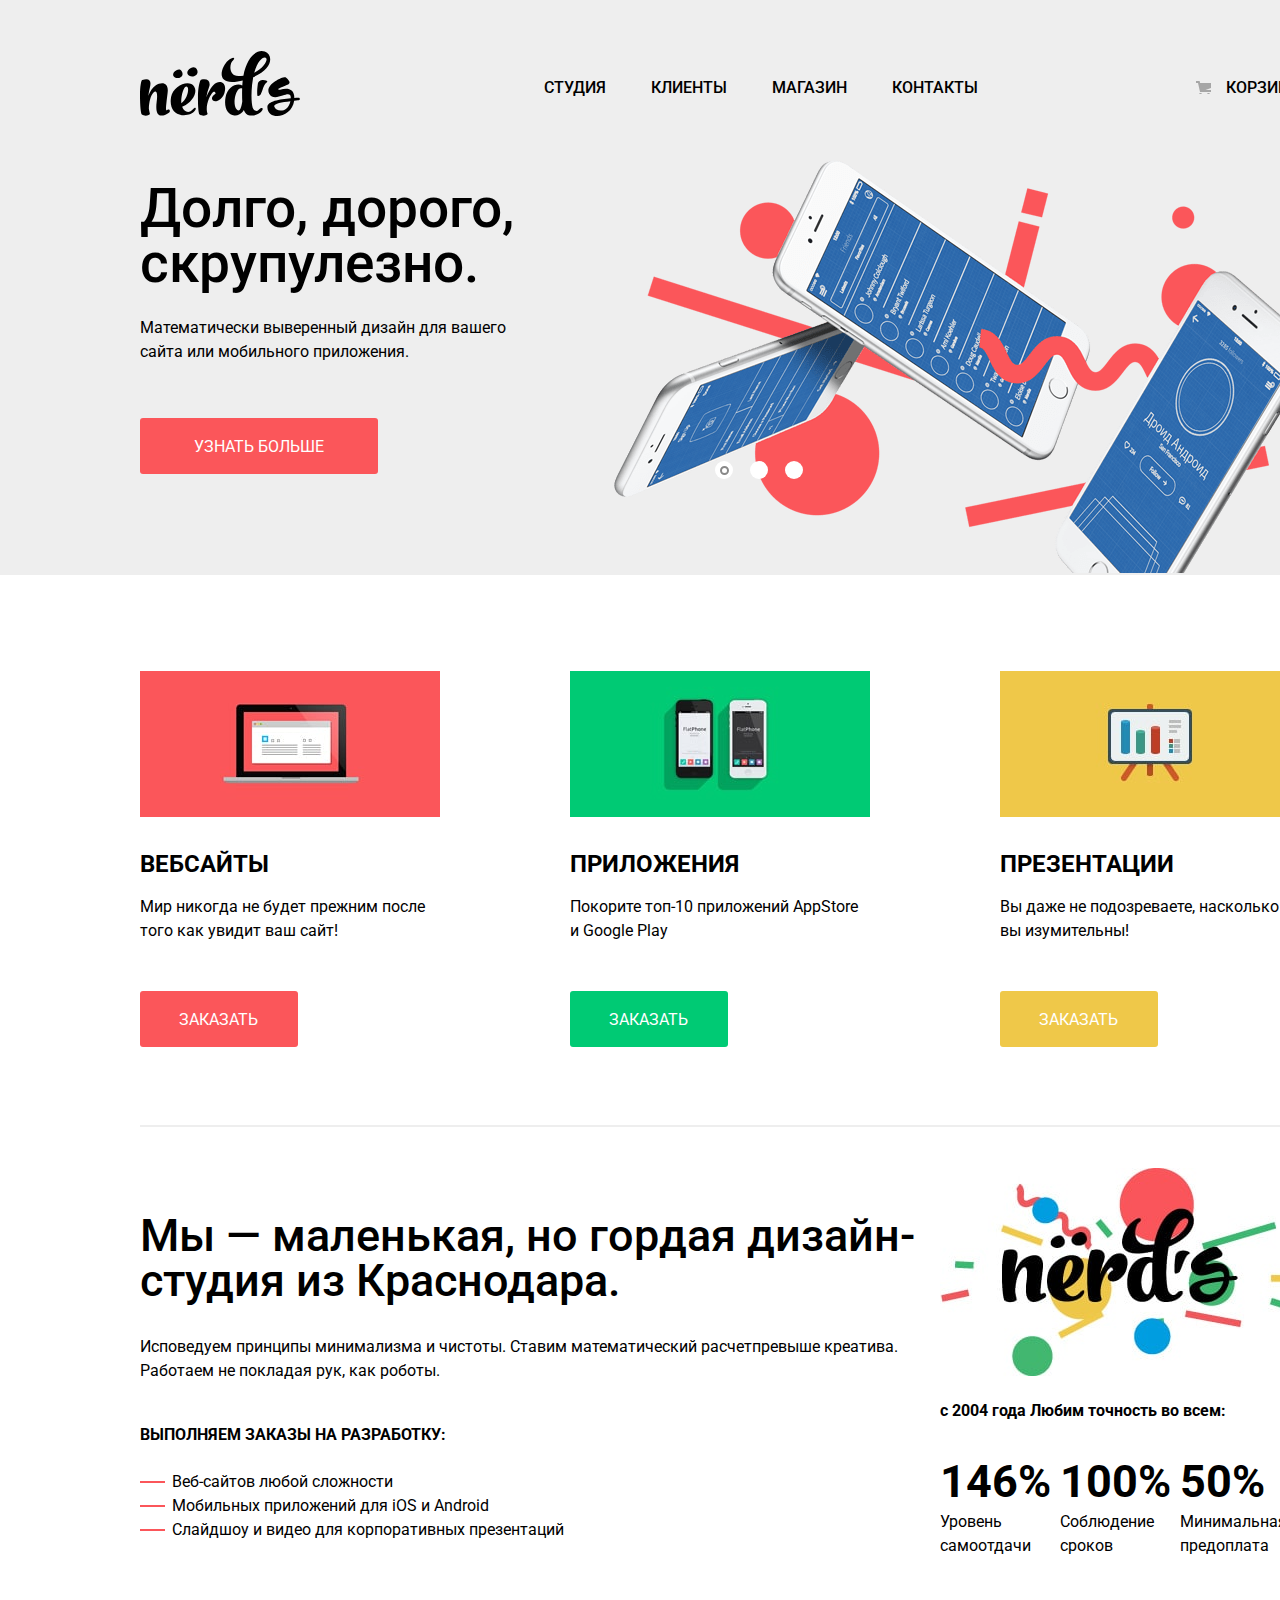
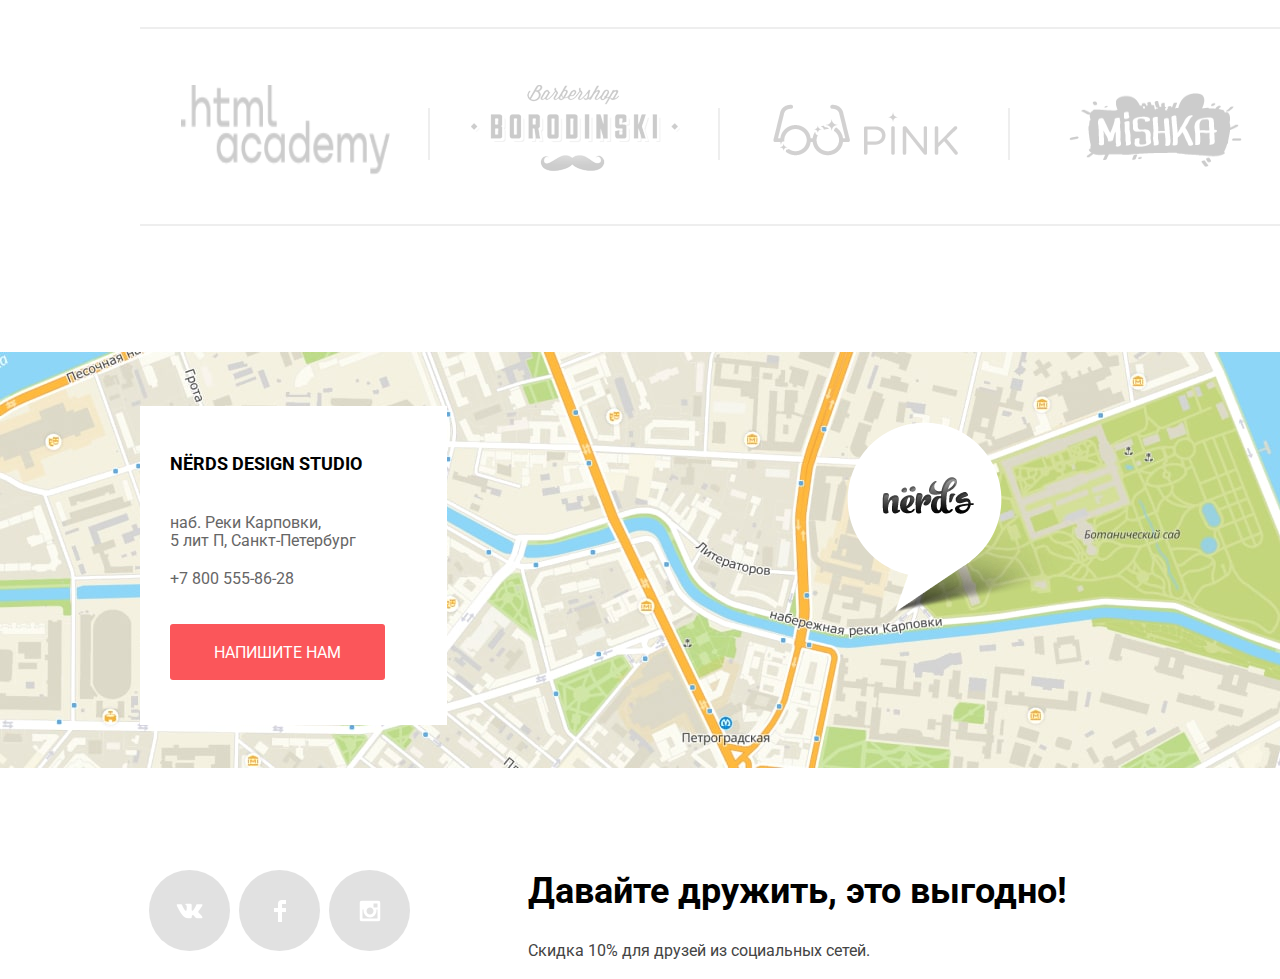
<file: index.html>
<!DOCTYPE html>
<html class="page" lang="ru">
    <head>
        <link rel="stylesheet" href="https://fonts.googleapis.com/css?family=Roboto:400,500,700" />
        <meta charset="utf-8" />
        <title>HTML Academy: Нёрдс</title>
        <link rel="icon" href="favicon.ico" />
        <link rel="icon" href="img/favicon/icon.svg" type="image/svg+xml" />
        <link rel="apple-touch-icon" href="img/favicon/180.png" />
        <link rel="manifest" href="manifest.webmanifest" />
        <link rel="stylesheet" href="css/normalize.css" />
        <link rel="stylesheet" href="css/style.css" />
    </head>
    <body class="page-body">
        <header class="main-header">
            <nav class="main-navigation">
                <div class="main-header-navigation center">
                    <div class="header-logo">
                        <a class="main-header-logo">
                            <img src="img/logo.svg" alt="NЁRDS" width="160" height="66" />
                        </a>
                    </div>
                    <div class="header-menu">
                        <div class="main-menu">
                            <ul class="site-navigation">
                                <li><a href="blank.html">Студия</a></li>
                                <li><a href="blank.html">Клиенты</a></li>
                                <li><a href="catalog.html">Магазин</a></li>
                                <li><a href="blank.html">Контакты</a></li>
                            </ul>
                        </div>
                        <div class="user-navigation">
                            <a href="blank.html" class="basket-link">Корзина</a>
                        </div>
                    </div>
                </div>
            </nav>
        </header>

        <main class="container">
            <h1 class="visually-hidden">HTML Academy: Нёрдс</h1>
            <section class="slider">
                <div class="slider-container center">
                    <div class="slider-description">
                        <h2 class="visually-hidden">Слайдер</h2>
                        <h3>Долго, дорого, скрупулезно.</h3>
                        <p>Математически выверенный дизайн для вашего сайта или мобильного приложения.</p>
                        <a href="blank.html" class="know-more button">Узнать больше</a>
                    </div>
                    <div class="slider-pic">
                        <figure class="slider-content">
                            <a href="#">
                                <img src="img/slide1.png" width="760" height="431" alt="Слайдер" />
                            </a>
                        </figure>

                        <figure class="slider-content visually-hidden">
                            <a href="#">
                                <img src="img/slide2.png" width="760" height="431" alt="Слайдер" />
                            </a>
                        </figure>

                        <figure class="slider-content visually-hidden">
                            <a href="#">
                                <img src="img/slide3.png" width="760" height="431" alt="Слайдер" />
                            </a>
                        </figure>

                        <div class="slider-controls">
                            <button class="slider-button current-slide" type="button" aria-label="Первый слайд"></button>
                            <button class="slider-button" type="button" aria-label="Второй слайд"></button>
                            <button class="slider-button" type="button" aria-label="Третий слайд"></button>
                        </div>
                    </div>
                </div>
            </section>

            <section class="services center">
                <h2 class="visually-hidden">Предоставляемые услуги</h2>
                <ul class="services-list center">
                    <li class="services-item">
                        <p>
                            <a href="blank.html"><img src="img/web-sites.jpg" width="300" height="146" alt="Вебсайты" /></a>
                        </p>
                        <h3><a href="blank.html" class="title">Вебсайты</a></h3>
                        <p>
                            Мир никогда не будет прежним после того как увидит ваш сайт!
                        </p>
                        <a href="blank.html" class="order-button button">Заказать</a>
                    </li>

                    <li class="services-item">
                        <p>
                            <a href="blank.html"><img src="img/apps.jpg" width="300" height="146" alt="Приложения" /></a>
                        </p>
                        <h3><a href="blank.html" class="title">Приложения</a></h3>
                        <p>
                            Покорите топ-10 приложений AppStore и Google Play
                        </p>
                        <a href="blank.html" class="button green-button">Заказать</a>
                    </li>

                    <li class="services-item">
                        <p>
                            <a href="blank.html"><img src="img/presentations.jpg" width="300" height="146" alt="Презентации" /></a>
                        </p>
                        <h3><a href="blank.html" class="title">Презентации</a></h3>
                        <p>
                            Вы даже не подозреваете, насколько вы изумительны!
                        </p>
                        <a href="blank.html" class="button yellow-button">Заказать</a>
                    </li>
                </ul>
            </section>

            <div class="features-container center">
                <section class="features">
                    <h2 class="visually-hidden">Преимущества</h2>
                    <h3>Мы — маленькая, но гордая дизайн-студия из Краснодара.</h3>
                    <p>Исповедуем принципы минимализма и чистоты. Ставим математический расчетпревыше креатива. Работаем не покладая рук, как роботы.</p>
                    <h4>Выполняем заказы на разработку:</h4>

                    <ul class="features-list">
                        <li>
                            Веб-сайтов любой сложности
                        </li>
                        <li>
                            Мобильных приложений для iOS и Android
                        </li>
                        <li>
                            Слайдшоу и видео для корпоративных презентаций
                        </li>
                    </ul>
                </section>

                <section class="about">
                    <h2 class="visually-hidden">О компании</h2>
                    <img class="about-img" src="img/nerds-illustration.jpg" width="360" height="208" alt="О компании" />
                    <p><strong>с 2004 года Любим точность во всем:</strong></p>
                    <ul class="about-list">
                        <li class="about-item">
                            <h3>146%</h3>
                            <p>Уровень самоотдачи</p>
                        </li>
                        <li class="about-item">
                            <h3>100%</h3>
                            <p>Соблюдение сроков</p>
                        </li>
                        <li class="about-item">
                            <h3>50%</h3>
                            <p>Минимальная предоплата</p>
                        </li>
                    </ul>
                </section>
            </div>
            <section class="customers center">
                <h2 class="visually-hidden">Клиенты</h2>
                <ul class="customers-list center">
                    <li>
                        <a href="https://htmlacademy.ru/intensive/htmlcss"><img src="img/logo_htmlacademy.png" width="209" height="90" alt="htmlacademy" /></a>
                    </li>
                    <li>
                        <a href="#"><img src="img/logo_borodinski.png" width="209" height="90" alt="Borodinski" /></a>
                    </li>
                    <li>
                        <a href="#"><img src="img/logo_pink.png" width="185" height="52" alt="pink" /></a>
                    </li>
                    <li>
                        <a href="#"><img src="img/logo_mishka.png" width="173" height="74" alt="mishka" /></a>
                    </li>
                </ul>
            </section>

            <section class="map">
                <h2 class="visually-hidden">Карта</h2>
                <img src="img/map-marker.png" width="231" height="190" alt="логотип" class="map-logo" />
                <div class="contacts">
                    <h3>NЁRDS DESIGN STUDIO</h3>
                    <p>
                        наб. Реки Карповки,<br />
                        5 лит П, Санкт-Петербург
                    </p>
                    <div class="tel"><a href="tel:+78005558628">+7 800 555-86-28</a></div>
                    <button type="button" class="button contacts-button">Напишите нам</button>
                </div>
            </section>
        </main>

        <footer class="main-footer">
            <section class="footer-content">
                <div class="footer-container center">
                    <div class="footer-social">
                        <a href="#" class="social-button">
                            <span class="visually-hidden">Вконтакте</span>
                            <svg xmlns="http://www.w3.org/2000/svg" width="27" height="15" fill="none">
                                <path
                                    d="M16.138 11.51c.956-.309 2.18 2.04 3.483 2.939.978.681 1.727.534 1.727.534l3.473-.05s1.815-.112.957-1.554c-.071-.12-.503-1.069-2.585-3.022-2.177-2.043-1.882-1.712.739-5.244 1.597-2.153 2.236-3.468 2.036-4.028-.192-.539-1.365-.399-1.365-.399L20.69.713c-.381.001-.704.119-.851.515-.003.004-.621 1.666-1.445 3.079-1.741 2.989-2.436 3.148-2.724 2.961-.661-.433-.494-1.737-.494-2.664 0-2.897.432-4.105-.846-4.417-.427-.104-.739-.172-1.828-.182-1.392-.021-2.574 0-3.244.329-.445.223-.786.712-.579.74.26.035.843.16 1.155.586.401.552.389 1.789.389 1.789s.229 3.411-.54 3.834c-.528.29-1.25-.302-2.803-3.016-.793-1.388-1.392-2.922-1.392-2.922s-.116-.285-.326-.441c-.25-.185-.6-.244-.6-.244L.848.684S.29.7.085.946c-.182.218-.015.668-.015.668s2.909 6.881 6.203 10.347c3.02 3.182 6.452 2.971 6.452 2.971h1.555s.469-.054.709-.312c.224-.24.214-.691.214-.691s-.031-2.109.935-2.419z"
                                    fill="#fff"
                                />
                            </svg>
                        </a>
                        <a href="#" class="social-button">
                            <span class="visually-hidden">facebook</span>
                            <svg xmlns="http://www.w3.org/2000/svg" width="12" height="22" fill="none"><path d="M12 4V0H8a4 4 0 0 0-4 4v4H0v4h4v10h4V12h4V8H8V4h4z" fill="#fff" /></svg>
                        </a>
                        <a href="#" class="social-button">
                            <span class="visually-hidden">instagram</span>
                            <svg xmlns="http://www.w3.org/2000/svg" width="21" height="21" fill="none">
                                <path
                                    fill-rule="evenodd"
                                    d="M3 0h15a3.01 3.01 0 0 1 3 3v15a3.01 3.01 0 0 1-3 3H3a3.01 3.01 0 0 1-3-3V3a3.01 3.01 0 0 1 3-3zm11 10.5C14 8.57 12.43 7 10.5 7S7 8.57 7 10.5 8.57 14 10.5 14s3.5-1.57 3.5-3.5zM3 18V9h1.181c-.118.491-.179.995-.181 1.5a6.5 6.5 0 1 0 13 0 6.45 6.45 0 0 0-.181-1.5H18v9H3zM14 7h4V3h-4v4z"
                                    fill="#fff"
                                />
                            </svg>
                        </a>
                    </div>
                    <div class="footer-text">
                        <h2>Давайте дружить, это выгодно!</h2>
                        <p>Скидка 10% для друзей из социальных сетей.</p>
                    </div>
                </div>
            </section>
        </footer>
        <section class="contacts-form center">
			<h2 class="visually-hidden">Форма контактов</h2>
			<h3>Напишите нам</h3>
			<form class="form-content" action="https://echo.htmlacademy.ru" method="POST">
				 <ul class="modal-form-content">
					  <li>
							<label for="name">Ваше имя:</label>
							<input class="field" id="name" type="text" value="Имя Фамилия" name="your-name" />
					  </li>
					  <li>
							<label for="email">Ваш email:</label>
							<input class="field" id="email" type="email" value="email@example.com" name="your-email" />
					  </li>
					  <li>
							<label for="text-of-letter">Текст письма:</label>
							<textarea id="text-of-letter" placeholder="В свободной форме" cols="96" rows="5"></textarea>
					  </li>
				 </ul>
				 <input type="submit" class="button modal-button" value="отправить" />
				 <button class="modal-close" type="button" aria-label="Закрыть"></button>
			</form>
	  </section>
    </body>
</html>
</file>
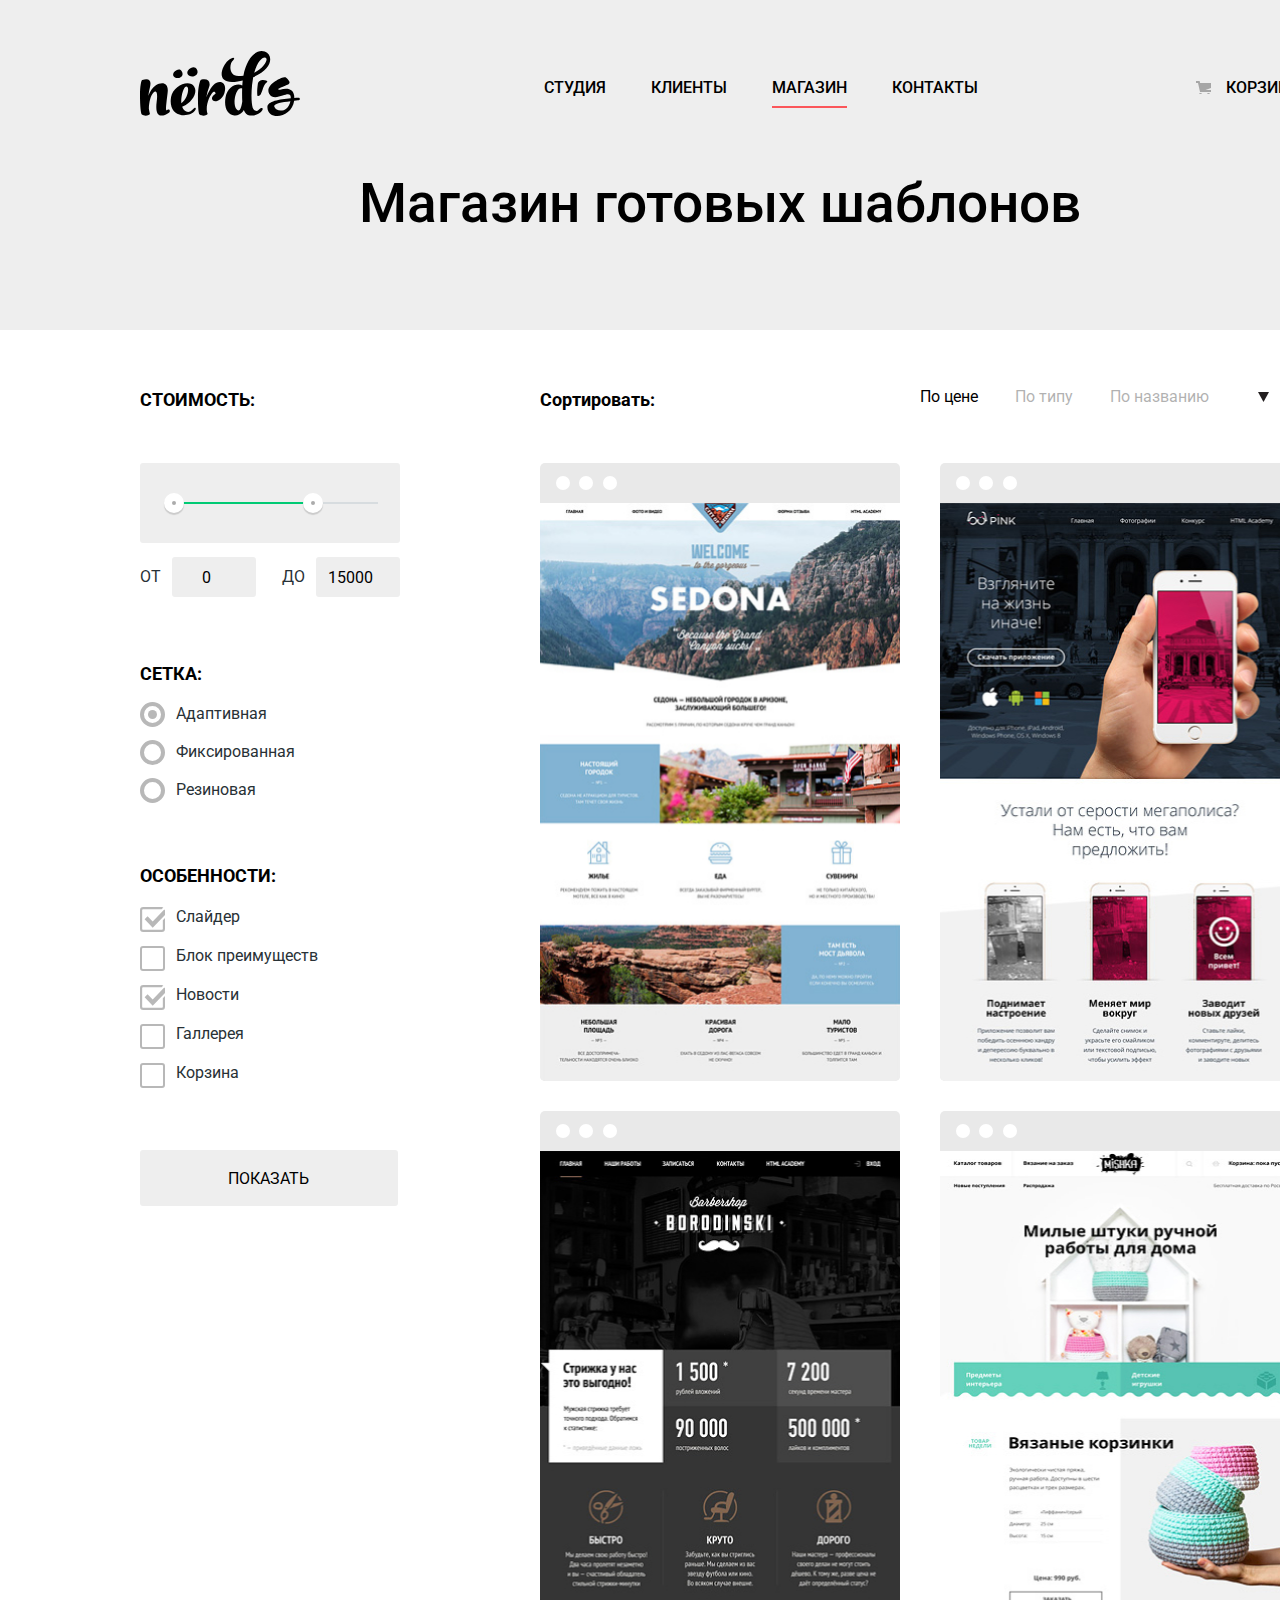
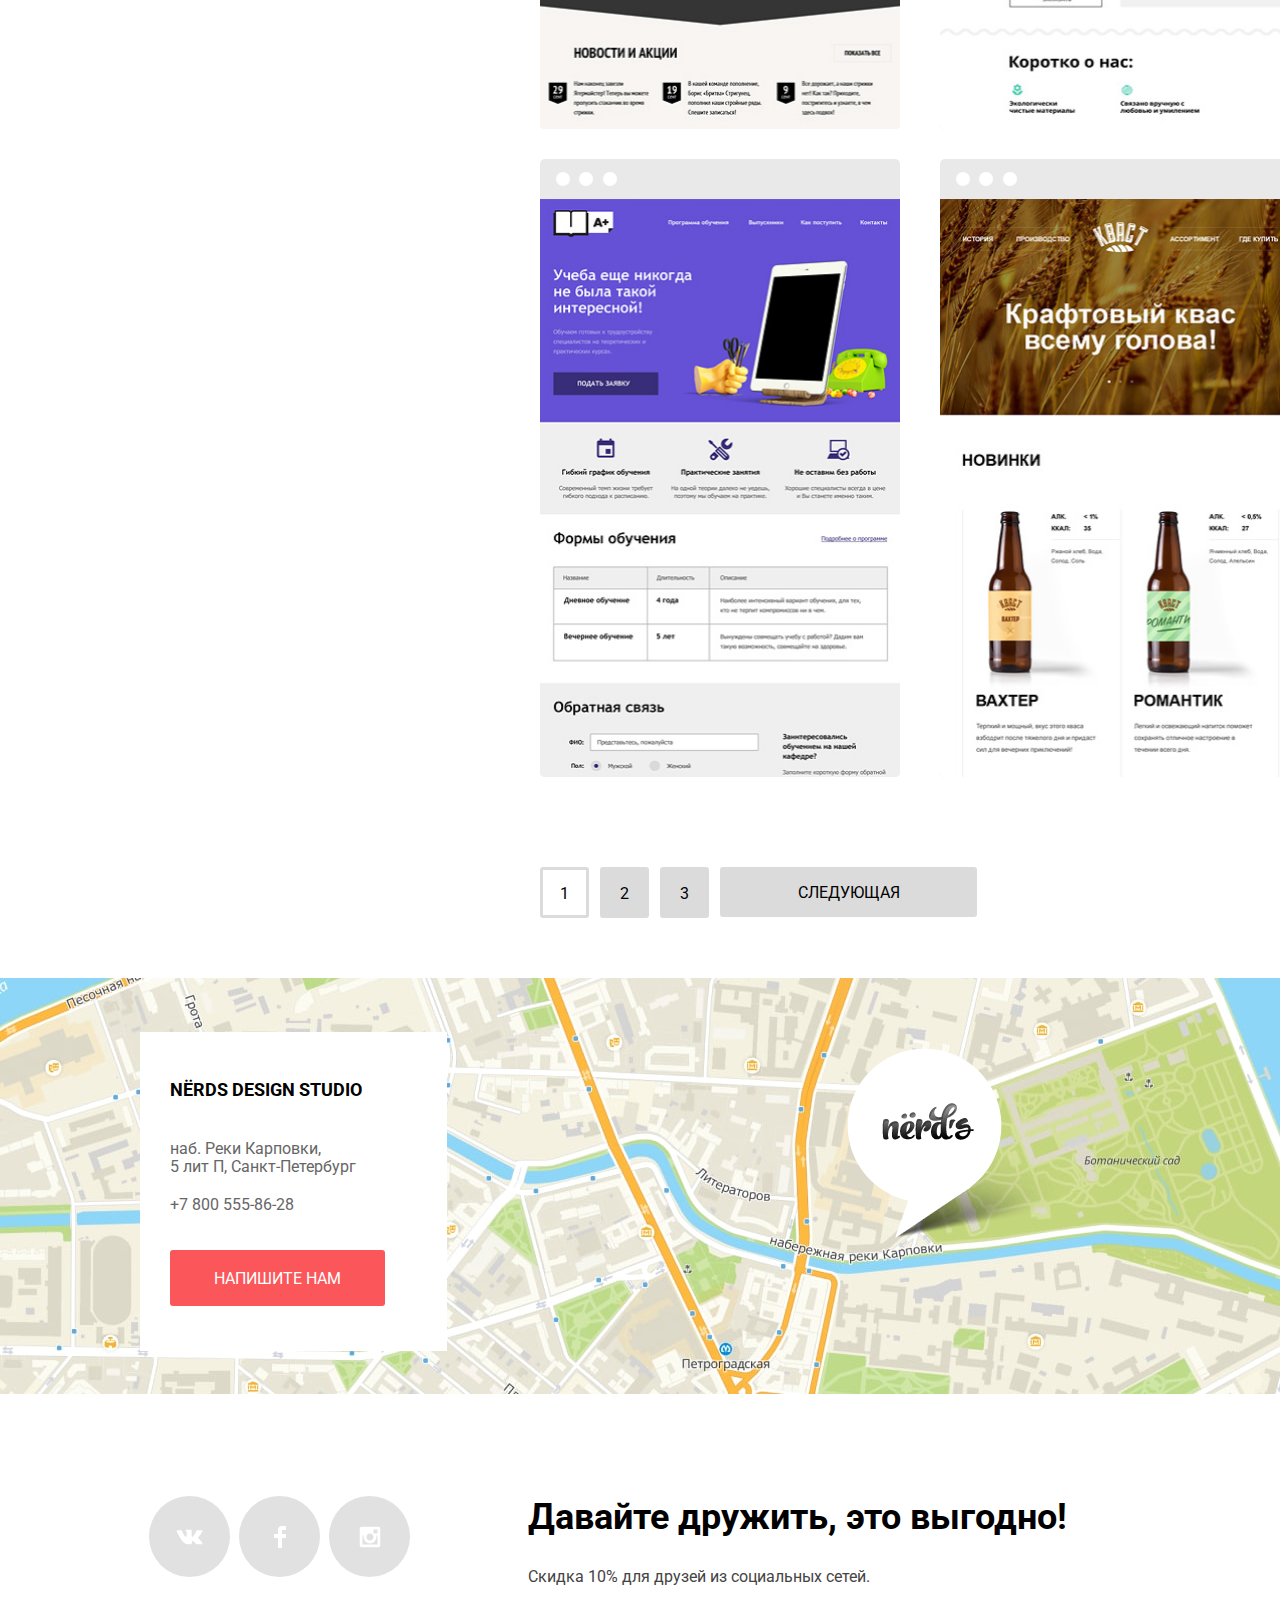
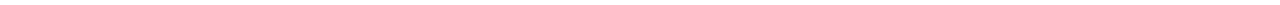
<file: catalog.html>
<!DOCTYPE html>
<html class="page" lang="ru">
    <head>
        <link rel="stylesheet" href="https://fonts.googleapis.com/css?family=Roboto:400,500,700" />
        <meta charset="utf-8" />
        <title>HTML Academy: Нёрдс</title>
        <link rel="icon" href="favicon.ico" />
        <link rel="icon" href="img/favicon/icon.svg" type="image/svg+xml" />
        <link rel="apple-touch-icon" href="img/favicon/180.png" />
        <link rel="manifest" href="manifest.webmanifest" />
        <link rel="stylesheet" href="css/normalize.css" />
        <link rel="stylesheet" href="css/style.css" />
    </head>
    <body class="page-body">
        <header class="main-header">
            <nav class="main-navigation">
                <div class="main-header-navigation center">
                    <div class="header-logo">
                        <a class="main-header-logo" href="index.html">
                            <img src="img/logo.svg" alt="NЁRDS" width="160" height="66" />
                        </a>
                    </div>
                    <div class="header-menu">
                        <div class="main-menu">
                            <ul class="site-navigation">
                                <li><a href="blank.html">Студия</a></li>
                                <li><a href="blank.html">Клиенты</a></li>
                                <li><a href="catalog.html" class="current-page">Магазин</a></li>
                                <li><a href="blank.html">Контакты</a></li>
                            </ul>
                        </div>
                        <div class="user-navigation">
                            <a href="blank.html" class="basket-link">Корзина</a>
                        </div>
                    </div>
                </div>
            </nav>
        </header>

        <main>
            <section class="title">
                <h1 class="catalog-page-title">Магазин готовых шаблонов</h1>
            </section>
            <div class="grid-catalog-main center">
                <div class="grid-filter">
                    <section class="filter-catalog-main-content">
                        <h2 class="visually-hidden">Фильтр товаров</h2>
                        <form class="form-filter" method="get" action="https://echo.htmlacademy.ru">
                            <fieldset class="price-filter">
                                <legend>Стоимость:</legend>
                                <ul class="price-filter">
                                    <li>
                                        <div class="range-field">
                                            <div class="range-bar">
                                                <div class="green-bar">
                                                    <div class="toggle toggle-min" tabindex="0"></div>
                                                    <div class="toggle toggle-max" tabindex="0"></div>
                                                </div>
                                            </div>
                                        </div>
                                    </li>
                                    <li>
                                        <label for="filter-from">От</label>
                                        <input type="number" name="from" id="filter-from" value="0" />
                                    </li>
                                    <li>
                                        <label for="filter-to">До</label>
                                        <input type="number" name="to" id="filter-to" value="15000" />
                                    </li>
                                </ul>
                            </fieldset>
                            <fieldset class="grid-type">
                                <legend>Сетка:</legend>
                                <ul class="grid-type">
                                    <li>
                                        <input type="radio" class="visually-hidden filter-input-radio" name="the-net" id="filter-adaptive" checked />
                                        <label for="filter-adaptive">Адаптивная</label>
                                    </li>

                                    <li>
                                        <input type="radio" class="visually-hidden filter-input-radio" name="the-net" id="filter-fixed" />
                                        <label for="filter-fixed">Фиксированная</label>
                                    </li>

                                    <li>
                                        <input type="radio" class="visually-hidden filter-input-radio" name="the-net" id="filter-liquid" />
                                        <label for="filter-liquid">Резиновая</label>
                                    </li>
                                </ul>
                            </fieldset>

                            <fieldset class="features-filter">
                                <legend>Особенности:</legend>
                                <ul class="features-filter">
                                    <li>
                                        <input type="checkbox" class="visually-hidden filter-input-checkbox" name="slider" id="filter-slider" checked />
                                        <label for="filter-slider">Слайдер</label>
                                    </li>
                                    <li>
                                        <input type="checkbox" class="visually-hidden filter-input-checkbox" name="block-of-features" id="filter-block-of-features" />
                                        <label for="filter-block-of-features">Блок преимуществ</label>
                                    </li>
                                    <li>
                                        <input type="checkbox" class="visually-hidden filter-input-checkbox" name="news" id="filter-news" checked />
                                        <label for="filter-news">Новости</label>
                                    </li>
                                    <li>
                                        <input type="checkbox" class="visually-hidden filter-input-checkbox" name="gallery" id="filter-gallery" />
                                        <label for="filter-gallery">Галлерея</label>
                                    </li>
                                    <li>
                                        <input type="checkbox" class="visually-hidden filter-input-checkbox" name="basket" id="filter-basket" />
                                        <label for="filter-basket">Корзина</label>
                                    </li>
                                </ul>
                            </fieldset>
                            <button type="submit" class="button gray-button">Показать</button>
                        </form>
                    </section>
                </div>
                <div class="grid-content">
                    <section class="catalog-main-content">
                        <div class="flex-sort-by">
                            <span class="sort-span">Сортировать:</span>
                            <form class="form-surt-by" method="get" action="https://echo.htmlacademy.ru">
                                <div class="sort-grid">
                                    <fieldset class="sort-by">
                                        <ul class="sort-by">
                                            <li>
                                                <input type="radio" class="visually-hidden" name="sort" id="by-price" checked />
                                                <label for="by-price">По цене</label>
                                            </li>
                                            <li>
                                                <input type="radio" class="visually-hidden" name="sort" id="by-type" />
                                                <label for="by-type">По типу</label>
                                            </li>
                                            <li>
                                                <input type="radio" class="visually-hidden" name="sort" id="by-name" />
                                                <label for="by-name">По названию</label>
                                            </li>
                                        </ul>
                                    </fieldset>
                                    <fieldset class="sort-icons-fieldset">
                                        <ul class="sort-icons">
                                            <li>
                                                <input type="radio" class="visually-hidden" name="sort-icon" id="by-up" checked />
                                                <label for="by-up" class="up-triangle"></label>
                                            </li>
                                            <li>
                                                <input type="radio" class="visually-hidden" name="sort-icon" id="by-down" />
                                                <label for="by-down" class="down-triangle"></label>
                                            </li>
                                        </ul>
                                    </fieldset>
                                </div>
                            </form>
                        </div>
                        <h2 class="visually-hidden">Каталог товаров</h2>
                        <ul class="catalog-content">
                            <li>
                                <ul class="product-container">
                                    <li class="container-header">
                                        <div class="three-circles"></div>
                                    </li>
                                    <li class="container-content">
                                        <a href=""><img src="img/catalog/img-sedona.jpg" class="goods-image" width="358" height="578" alt="Изобраение товара" /></a>
                                    </li>
                                    <li class="order-container">
                                        <p class="product-title">Sedona</p>
                                        <p class="product-description">Информационный сайт для туристов</p>
                                        <button type="button" class="button product-button">9 900 ₽</button>
                                    </li>
                                </ul>
                            </li>
                            <li>
                                <ul class="product-container">
                                    <li class="container-header">
                                        <div class="three-circles"></div>
                                    </li>
                                    <li class="container-content">
                                        <a href=""><img src="img/catalog/img-pink.jpg" class="goods-image" width="358" height="578" alt="Изображение товара" /></a>
                                    </li>
                                    <li class="order-container">
													 <p class="product-title">Pink app</p>
													 <p class="product-description">Продуктовый лендинг приложения для iOS и Android</p>
                                        <button type="button" class="button product-button">9 900 ₽</button>
                                    </li>
                                </ul>
                            </li>
                            <li>
                                <ul class="product-container">
                                    <li class="container-header">
                                        <div class="three-circles"></div>
                                    </li>
                                    <li class="container-content">
                                        <a href=""><img src="img/catalog/img-borodinski.jpg" class="goods-image" width="358" height="578" alt="Изображение товара" /></a>
                                    </li>
												<li class="order-container">
													<p class="product-title">Sedona</p>
													<p class="product-description">Информационный сайт для туристов</p>
													<button type="button" class="button product-button">9 900 ₽</button>
											  </li>
                                </ul>
                            </li>
                            <li>
                                <ul class="product-container">
                                    <li class="container-header">
                                        <div class="three-circles"></div>
                                    </li>
                                    <li class="container-content">
                                        <a href=""><img src="img/catalog/img-mishki.jpg" class="goods-image" width="358" height="578" alt="Изображение товара" /></a>
                                    </li>
												<li class="order-container">
													<p class="product-title">Sedona</p>
													<p class="product-description">Информационный сайт для туристов</p>
													<button type="button" class="button product-button">9 900 ₽</button>
											  </li>
                                </ul>
                            </li>
                            <li>
                                <ul class="product-container">
                                    <li class="container-header">
                                        <div class="three-circles"></div>
                                    </li>
                                    <li class="container-content">
                                        <a href=""><img src="img/catalog/img-aplus.jpg" class="goods-image" width="358" height="578" alt="Изображение товара" /></a>
                                    </li>
												<li class="order-container">
													<p class="product-title">Sedona</p>
													<p class="product-description">Информационный сайт для туристов</p>
													<button type="button" class="button product-button">9 900 ₽</button>
											  </li>
                                </ul>
                            </li>
                            <li>
                                <ul class="product-container">
                                    <li class="container-header">
                                        <div class="three-circles"></div>
                                    </li>
                                    <li class="container-content">
                                        <a href=""><img src="img/catalog/img-kvast.jpg" class="goods-image" width="358" height="578" alt="Изображение товара" /></a>
                                    </li>
												<li class="order-container">
													<p class="product-title">Sedona</p>
													<p class="product-description">Информационный сайт для туристов</p>
													<button type="button" class="button product-button">9 900 ₽</button>
											  </li>
                                </ul>
                            </li>
                        </ul>
                        <ul class="pagination">
                            <li>
                                <a href="" class="button current">1</a>
                            </li>
                            <li>
                                <a href="#" class="button page-button">2</a>
                            </li>
                            <li>
                                <a href="#" class="button page-button">3</a>
                            </li>
                            <li>
                                <a href="#" class="button next-page-button">Следующая</a>
                            </li>
                        </ul>
                    </section>
                </div>
            </div>
            <section class="map">
                <h2 class="visually-hidden">Карта</h2>
                <img src="img/map-marker.png" width="231" height="190" alt="логотип" class="map-logo" />
                <div class="contacts">
                    <h3>NЁRDS DESIGN STUDIO</h3>
                    <p>
                        наб. Реки Карповки,<br />
                        5 лит П, Санкт-Петербург
                    </p>
                    <div class="tel"><a href="tel:+78005558628">+7 800 555-86-28</a></div>
                    <button type="button" class="button contacts-button">Напишите нам</button>
                </div>
            </section>
        </main>

        <footer class="main-footer">
            <section class="footer-content">
                <div class="footer-container center">
                    <div class="footer-social">
                        <a href="#" class="social-button">
                            <span class="visually-hidden">Вконтакте</span>
                            <svg xmlns="http://www.w3.org/2000/svg" width="27" height="15" fill="none">
                                <path
                                    d="M16.138 11.51c.956-.309 2.18 2.04 3.483 2.939.978.681 1.727.534 1.727.534l3.473-.05s1.815-.112.957-1.554c-.071-.12-.503-1.069-2.585-3.022-2.177-2.043-1.882-1.712.739-5.244 1.597-2.153 2.236-3.468 2.036-4.028-.192-.539-1.365-.399-1.365-.399L20.69.713c-.381.001-.704.119-.851.515-.003.004-.621 1.666-1.445 3.079-1.741 2.989-2.436 3.148-2.724 2.961-.661-.433-.494-1.737-.494-2.664 0-2.897.432-4.105-.846-4.417-.427-.104-.739-.172-1.828-.182-1.392-.021-2.574 0-3.244.329-.445.223-.786.712-.579.74.26.035.843.16 1.155.586.401.552.389 1.789.389 1.789s.229 3.411-.54 3.834c-.528.29-1.25-.302-2.803-3.016-.793-1.388-1.392-2.922-1.392-2.922s-.116-.285-.326-.441c-.25-.185-.6-.244-.6-.244L.848.684S.29.7.085.946c-.182.218-.015.668-.015.668s2.909 6.881 6.203 10.347c3.02 3.182 6.452 2.971 6.452 2.971h1.555s.469-.054.709-.312c.224-.24.214-.691.214-.691s-.031-2.109.935-2.419z"
                                    fill="#fff"
                                />
                            </svg>
                        </a>
                        <a href="#" class="social-button">
                            <span class="visually-hidden">facebook</span>
                            <svg xmlns="http://www.w3.org/2000/svg" width="12" height="22" fill="none"><path d="M12 4V0H8a4 4 0 0 0-4 4v4H0v4h4v10h4V12h4V8H8V4h4z" fill="#fff" /></svg>
                        </a>
                        <a href="#" class="social-button">
                            <span class="visually-hidden">instagram</span>
                            <svg xmlns="http://www.w3.org/2000/svg" width="21" height="21" fill="none">
                                <path
                                    fill-rule="evenodd"
                                    d="M3 0h15a3.01 3.01 0 0 1 3 3v15a3.01 3.01 0 0 1-3 3H3a3.01 3.01 0 0 1-3-3V3a3.01 3.01 0 0 1 3-3zm11 10.5C14 8.57 12.43 7 10.5 7S7 8.57 7 10.5 8.57 14 10.5 14s3.5-1.57 3.5-3.5zM3 18V9h1.181c-.118.491-.179.995-.181 1.5a6.5 6.5 0 1 0 13 0 6.45 6.45 0 0 0-.181-1.5H18v9H3zM14 7h4V3h-4v4z"
                                    fill="#fff"
                                />
                            </svg>
                        </a>
                    </div>
                    <div class="footer-text">
                        <h2>Давайте дружить, это выгодно!</h2>
                        <p>Скидка 10% для друзей из социальных сетей.</p>
                    </div>
                </div>
            </section>
        </footer>

        <section class="contacts-form center">
            <h2 class="visually-hidden">Форма контактов</h2>
            <h3>Напишите нам</h3>
            <form class="form-content" action="https://echo.htmlacademy.ru" method="POST">
                <ul class="modal-form-content">
                    <li>
                        <label for="name">Ваше имя:</label>
                        <input class="field" id="name" type="text" value="Имя Фамилия" name="your-name" />
                    </li>
                    <li>
                        <label for="email">Ваш email:</label>
                        <input class="field" id="email" type="email" value="email@example.com" name="your-email" />
                    </li>
                    <li>
                        <label for="text-of-letter">Текст письма:</label>
                        <textarea id="text-of-letter" placeholder="В свободной форме" cols="96" rows="5"></textarea>
                    </li>
                </ul>
                <input type="submit" class="button modal-button" value="отправить" />
                <button class="modal-close" type="button" aria-label="Закрыть"></button>
            </form>
        </section>
    </body>
</html>
</file>
<file: css/style.css>
/* Variables */

:root {
	--basic-white: #FFFFFF;
	--basic-gray: #888888;
	--basic-red: #FB565A;
	--basic-hover-button-red: #E74246;
	--basic-push-button-red: #D7373B;
	--basic-green: #00CA74;
	--basic-hover-button-green: #00BC6C;
	--basic-pused-button-green: #00AA62;
	--basic-yellow: #EFC849;
	--basic-hover-button-yellow: #EAB534;
	--basic-pushed-button-yellow: #E5A722;
	--basic-medium-gray: #EEEEEE;
	--basic-black: #000000;
	--basic-dark-gray: #444444;
	--special: #666666;
	--basic-input-border: #D7DCDE;
	--basic-input-border-hover: #B4B9BB;
	--basic-catalog-filter: #283136;
	--basic-gray-button-hover: #DFDFDF;
	--basic-gray-button-pushed: #D5D5D5;
	--basic-content-header-hover: #4D4D4D;
	--basic-social-gradient: #E1E1E1;
	--basic-shadow: rgba(0, 1, 1, 0.1);
	--basic-range-bar: #D7DCDF;
	--basic-controls: #ABABAB;
	--basic-controls-shadow: rgba(0, 0, 0, 0.15);
	--basic-input-color: #B8B8B8;
	--basic-container-background: #E9E9E9;
	--basic-container-border: rgba(0, 0, 0, 0.1);
	--basic-navigation: #DBDBDB;
	--basic-graybutton-color: #969696;
	--basic-contacts-shadow: rgba(0, 0, 0, 0.4);
	--basic-close-button: #FECDCE;
}

body {
	min-width: 1440px;
	margin: 0;
	padding: 0;
	font-family: "Roboto", Arial, sans-serif;
	font-size: 16px;
	line-height: 24px;
	color: var(--basic-black);
	background-color: var(--basic-white);
}

.visually-hidden {
	position: absolute;
	width: 1px;
	height: 1px;
	margin: -1px;
	border: 0;
	padding: 0;
	white-space: nowrap;
	clip-path: inset(100%);
	clip: rect(0 0 0 0);
	overflow: hidden;
}

.page {
	height: 100%;
}

/*buttons*/

.button {
	text-decoration: none;
	text-transform: uppercase;
	text-align: center;
	line-height: 18px;
	color: var(--basic-white);
	background-color: var(--basic-red);
	border-radius: 3px;
	font: inherit;
}

/*lists*/

.site-navigation,
.services-list,
.about-list,
.customers-list,
.catalog-content,
.goods,
.price-filter,
.sort-icons,
.grid-type,
.features-filter,
.sort-by,
.features-list,
.pagination,
.modal-form-content,
.product-container {
	list-style: none;
	margin: 0;
	padding: 0;
}

/*Body*/

.page-body {
	min-height: 100%;
	display: grid;
	grid-template-rows: min-content 1fr min-content;
	align-content: start;
	position: relative;
}

.center {
	width: 1160px;
	margin: 0 auto;
}

/*header*/

.main-header {
	background-color: var(--basic-medium-gray);
}

.main-header-navigation {
	display: grid;
	grid-template-columns: min-content 1fr min-content;
}

.main-header-logo {
	align-content: start;
}

.main-navigation {
	min-height: 70px;
	margin-top: 50px;
}

.main-navigation a,
.user-navigation a {
	display: block;
	text-decoration: none;
	text-transform: uppercase;
	color: var(--basic-black);
	font-weight: 500;
	font-size: 16px;
	line-height: 30px;
}

.site-navigation a {
	margin-left: 45px;
}

.current-page {
	position: relative;
}

.current-page::after {
	position: absolute;
	content: "";
	width: 100%;
	height: 2px;
	background-color: var(--basic-red);
	left: 0;
	top: 33px;
}

.main-navigation a:hover,
.user-navigation a:hover {
	color: var(--basic-red);
}

.main-navigation a:active,
.user-navigation a:active {
	color: var(--basic-black);
	opacity: 0.3;
}

.header-menu {
	display: flex;
	align-items: center;
	justify-content: space-between;
}

.site-navigation {
	display: flex;
	flex-wrap: wrap;
	justify-content: center;
}

.main-menu {
	flex-grow: 1;
}

.user-navigation {
	padding-left: 50px;
	position: relative;
	flex-grow: 0;
}

.basket-link::before {
	position: absolute;
	content: "";
	width: 15px;
	height: 13px;
	background-image: url("../img/cart.svg");
	background-repeat: no-repeat;
	background-position: 0 0;
	left: 20px;
	top: 8px;
}

/*main content*/

/*slider*/

.know-more {
	display: inline-block;
	margin-top: 38px;
	padding: 17px 54px 15px 54px;
	margin-bottom: 20px;
}

.slider h3 {
	font-size: 55px;
	line-height: 55px;
	font-weight: 500;
	margin-bottom: 25px;
}

.slider {
	margin-bottom: 80px;
	background-color: var(--basic-medium-gray);
}

.slider-container {
	display: grid;
	grid-template-columns: 400px 1fr;
}

.slider-pic {
	position: relative;
}

.slider-controls {
	position: absolute;
	top: 335px;
	left: 175px;
	display: flex;
	width: 88px;
	justify-content: space-between;
	flex-wrap: wrap;
	z-index: 2;
}

.slider-content {
	margin-bottom: -5px;
}

.slider-content img {
	width: 760px;
	height: 431px;
}

.slider-button {
	padding: 0;
	height: 18px;
	width: 18px;
	background-color: var(--basic-white);
	border: 0;
	border-radius: 50%;
	cursor: pointer;
}

.current-slide {
	cursor: auto;
	display: flex;
	justify-content: center;
}

.current-slide::before {
	display: block;
	align-self: center;
	content: "";
	width: 5px;
	height: 5px;
	border-radius: 50%;
	background-color: var(--basic-white);
	border: 2px solid var(--basic-gray);
}

/*services*/

.services {
	margin-bottom: 41px;
	position: relative;
	padding-bottom: 80px;
}

.services-list {
	display: flex;
	flex-direction: row;
	flex-wrap: wrap;
	justify-content: space-between;
	padding: 0;
	margin: 0;
}

.services-item {
	width: 300px;
}

.services-list h3 {
	font-weight: bold;
	font-size: 24px;
	line-height: 30px;
	text-align: left;
	text-transform: uppercase;
	margin-top: 25px;
	margin-bottom: 16px;
}

.services-list a.title {
	text-decoration: none;
	color: var(--basic-black);
}

a.title:active {
	opacity: 0.3;
}

.order-button:hover {
	background-color: var(--basic-hover-button-red);
}

.order-button:active {
	background-color: var(--basic-push-button-red);
	box-shadow: inset 0px 3px 0px var(--basic-shadow);
}

.order-button,
.green-button,
.yellow-button {
	display: inline-block;
	padding: 17px 40px 15px 39px;
	margin-top: 32px;
}

.green-button {
	background-color: var(--basic-green);
}

.green-button:hover {
	background-color: var(--basic-hover-button-green);
}

.green-button:active {
	background-color: var(--basic-pused-button-green);
	box-shadow: inset 0px 3px 0px var(--basic-shadow);
}

.yellow-button {
	background-color: var(--basic-yellow);
}

.yellow-button:hover {
	background-color: var(--basic-hover-button-yellow);
}

.yellow-button:active {
	background-color: var(--basic-pushed-button-yellow);
	box-shadow: inset 0px 3px 0px var(--basic-shadow);
}

.services::after {
	position: absolute;
	bottom: 0;
	content: "";
	width: 1158px;
	height: 2px;
	background-color: var(--basic-medium-gray);
}

/*features*/

.features-container {
	display: grid;
	grid-template-columns: 1fr 360px;
	position: relative;
}

.features h3 {
	font-weight: 500;
	font-size: 45px;
	line-height: 45px;
	margin-bottom: 32px;
}

.features h4 {
	text-transform: uppercase;
	font-weight: bold;
	margin-top: 40px;
	margin-bottom: 23px;
}

.features-container::after {
	position: absolute;
	bottom: 0;
	content: "";
	width: 1158px;
	height: 2px;
	background-color: var(--basic-medium-gray);
}

.features-list li {
	position: relative;
	padding-left: 32px;
}

.features-list li::before {
	position: absolute;
	content: "";
	width: 25px;
	height: 2px;
	background-color: var(--basic-red);
	left: 0;
	top: 11px;
}

/*about*/

.about {
	margin-bottom: 55px;
}

.about img.about-img {
	width: 360px;
	height: 208px;
}

.about h3 {
	font-weight: bold;
	font-size: 45px;
	margin-bottom: 10px;
	margin-top: 31px;
}

.about-list {
	display: grid;
	grid-template-columns: 1fr 1fr 1fr;
}

/*customers*/

.customers {
	margin-bottom: 126px;
	position: relative;
	padding-bottom: 44px;
	padding-top: 46px;
}

.customers-list {
	display: flex;
	justify-content: space-between;
	flex-wrap: wrap;
	align-items: flex-start;
	margin: 0;
	padding: 0;
}

.customers-list img {
	opacity: 0.2;
}

.customers-list img:hover {
	opacity: 1;
}

.customers-list img:active {
	opacity: 0.1;
}

.customers-list li {
	padding-top: 10px;
	display: flex;
	justify-content: center;
	min-width: 290px;
	position: relative;
	align-self: center;
}

.customers-list li:not(:nth-child(4n+4))::after {
	content: "";
	align-self: center;
	width: 2px;
	height: 52px;
	background-color: var(--basic-medium-gray);
	position: absolute;
	right: 0;
}

.customers::after {
	position: absolute;
	bottom: 0;
	content: "";
	width: 1158px;
	height: 2px;
	background-color: var(--basic-medium-gray);
}

/*map*/

.map {
	margin-bottom: 68px;
	background-image: url("../img/map.jpg");
	width: 1440px;
	height: 416px;
	margin: 0 auto;
	background-repeat: no-repeat;
	position: relative;
	z-index: 1;
	margin-bottom: 75px;
}

.map-logo {
	position: absolute;
	left: 847px;
	top: 70px;
}

/*contacts*/

.contacts {
	min-height: 249px;
	width: 232px;
	background-color: var(--basic-white);
	position: absolute;
	left: 140px;
	top: 54px;
	z-index: 2;
	padding: 25px 45px 45px 30px;
	display: flex;
	flex-direction: column;
	justify-content: space-between;
	align-items: flex-start;
}

.contacts h3 {
	text-transform: uppercase;
	font-weight: bold;
	font-size: 18px;
	line-height: 30px;
}

.contacts p {
	font-size: 16px;
	line-height: 18px;
	color: var(--special);
}

.contacts a {
	text-decoration: none;
	color: var(--special);
}

.contacts-button:hover {
	background-color: var(--basic-hover-button-red);
}

.contacts-button:active {
	background-color: var(--basic-push-button-red);
	box-shadow: inset 0px 3px 0px var(--basic-shadow);
}

.contacts-button {
	display: inline-block;
	padding: 17px 44px 15px 44px;
	margin-top: 32px;
	border: 0;
	justify-content: center;
}

/*catalog page*/

/*main content*/

/*title*/

section.title {
	background-color: var(--basic-medium-gray);
}

.catalog-page-title {
	font-weight: 500;
	font-size: 55px;
	line-height: 55px;
	text-align: center;
	margin: 0;
	padding-top: 50px;
	padding-bottom: 99px;
}

/*filter*/

.range-field {
	width: 205px;
	height: 41px;
	background: var(--basic-medium-gray);
	border-radius: 3px;
	padding-top: 39px;
	padding-left: 33px;
	padding-right: 22px;
	margin-bottom: 14px;
}

.range-bar {
	height: 2px;
	width: 205px;
	background-color: var(--basic-range-bar);
}

.green-bar {
	width: 70%;
	height: 2px;
	background-color: var(--basic-green);
	position: relative;
}

.toggle {
	top: -9px;
	content: "";
	position: absolute;
	width: 4px;
	height: 4px;
	border: 8px solid var(--basic-white);
	background-color: var(--basic-controls);
	border-radius: 50%;
	box-shadow: 0px 2px 1px var(--basic-controls-shadow);
	cursor: pointer;
}

.toggle-min {
	left: -9px;
}

.toggle-max {
	left: 130px;
}

.form-filter fieldset {
	padding: 0;
	margin: 0;
	border: none;
}

.form-filter legend {
	text-transform: uppercase;
	font-weight: bold;
	font-size: 18px;
	line-height: 30px;
}

.form-filter label {
	font-size: 16px;
	line-height: 20px;
	color: var(--basic-catalog-filter);
	display: block;
	user-select: none;
	position: relative;
	cursor: pointer;
}

fieldset.price-filter input {
	font-family: inherit;
	font-size: inherit;
	user-select: none;
}

fieldset.price-filter legend {
	margin-bottom: 48px;
}

fieldset.price-filter label {
	text-transform: uppercase;
	padding-right: 11px;
}

.filter-input-radio+label,
.filter-input-checkbox+label {
	padding-left: 36px;
}

.filter-input-radio+label::before {
	content: "";
	position: absolute;
	width: 17px;
	height: 17px;
	top: -2px;
	left: 0;
	border: 4px solid var(--basic-input-color);
	border-radius: 50%;
}

.filter-input-radio:checked+label::after {
	content: "";
	position: absolute;
	height: 9px;
	width: 9px;
	top: 6px;
	left: 8px;
	background-color: var(--basic-input-color);
	border-radius: 50%;
}

.filter-input-checkbox:checked+label::after {
	content: "";
	position: absolute;
	height: 25px;
	width: 25px;
	top: 0;
	left: 0;
	background-image: url(../img/checked.svg);
	background-size: cover;
	background-position: 0 0;
	background-repeat: no-repeat;
	border: none;
}

.filter-input-checkbox:not(:checked)+label::before {
	content: "";
	position: absolute;
	width: 21px;
	height: 21px;
	top: 0;
	left: 0;
	border: 2px solid var(--basic-input-color);
	border-radius: 3px;
}

input[name=price] {
	width: 260px;
	height: 80px;
	border-radius: 3px;
}

input[name=from],
input[name=to] {
	width: 80px;
	height: 38px;
	border: none;
	background-color: var(--basic-medium-gray);
	border-radius: 3px;
	text-align: center;
}

ul.price-filter {
	display: flex;
	flex-wrap: wrap;
	justify-content: space-between;
}

.price-filter li {
	display: flex;
	align-items: center;
}

fieldset.price-filter {
	margin-bottom: 62px;
}

fieldset.grid-type legend {
	margin-bottom: 15px;
}

fieldset.grid-type label {
	margin-bottom: 18px;
}

fieldset.grid-type {
	margin-bottom: 43px;
}

fieldset.features-filter legend {
	margin-bottom: 16px;
}

fieldset.features-filter label {
	margin-bottom: 19px;
}

fieldset.features-filter {
	margin-bottom: 48px;
}

.gray-button {
	background-color: var(--basic-medium-gray);
	color: var(--basic-black);
	border: none;
	padding: 17px 89px 15px 88px;
}

.gray-button:hover {
	background-color: var(--basic-gray-button-hover);
}

.gray-button:active {
	background-color: var(--basic-gray-button-pushed);
	box-shadow: inset 0px 3px 0px var(--basic-shadow);
	color: var(--basic-graybutton-color);
}

/*sort-by*/

.flex-sort-by {
	display: grid;
	grid-template-columns: 50% 50%;
}

.sort-span {
	font-weight: bold;
	font-size: 18px;
	line-height: 30px;
}

.sort-grid {
	display: grid;
	grid-template-columns: 1fr min-content;
	margin-bottom: 48px;
}

ul.sort-by {
	display: flex;
	flex-direction: row;
	justify-content: space-between;
}

.sort-icons {
	display: flex;
	justify-content: space-between;
	margin-left: 47px;
	min-height: 30px;
}

.up-triangle {
	display: inline-block;
	width: 11px;
	height: 10px;
	background-image: url(../img/triangle.svg);
	background-position: 0 0;
	background-repeat: no-repeat;
	cursor: pointer;
}

.down-triangle {
	transform: rotate(180deg);
	margin-left: 18px;
	display: inline-block;
	width: 11px;
	height: 10px;
	background-image: url(../img/triangle.svg);
	background-position: 0 0;
	background-repeat: no-repeat;
	cursor: pointer;
}

fieldset.sort-by {
	border: none;
}

fieldset.sort-icons-fieldset {
	padding: 0;
	border: none;
}

/*grid-catalog-main*/

.grid-catalog-main {
	margin-top: 55px;
	display: grid;
	grid-template-columns: 260px 1fr;
}

/*catalog-main-content*/

.catalog-main-content {
	color: var(--basic-black)
}

.catalog-main-content input[type="radio"]:not(:checked)+label,
.catalog-main-content input[type="checkbox"]:not(:checked)+label {
	opacity: 0.3;
}

.catalog-main-content input[type="radio"]:hover+label {
	opacity: 0.6;
}

/*catalog*/

.grid-content {
	margin-left: 140px;
}

.catalog-title {
	font-weight: bold;
	font-size: 18px;
	line-height: 30px;
	text-align: center;
	text-transform: uppercase;
}

.description {
	font-size: 16px;
	line-height: 18px;
	text-align: center;
	color: var(--special);
}

.catalog-content {
	display: flex;
	flex-wrap: wrap;
	margin-bottom: 55px;
	justify-content: space-between;
}

.product-container {
	margin-bottom: 30px;
}

.product-container {
	display: flex;
	flex-direction: column;
	width: 360px;
	height: 618px;
	box-sizing: border-box;
	background: var(--basic-container-background);
	border-radius: 5px;
	overflow: hidden;
	position: relative;
}

.product-container:hover {
	background: var(--basic-content-header-hover);
}

.product-container:hover .order-container {
	display:flex;
 }

.three-circles {
	width: 14px;
	height: 14px;
	background-color: var(--basic-white);
	border-radius: 50%;
	margin-top: 13px;
	margin-bottom: 13px;
	margin-left: 16px;
	position: relative;
}

.three-circles::before,
.three-circles::after {
	content: "";
	width: 14px;
	height: 14px;
	background-color: var(--basic-white);
	border-radius: 50%;
	margin-bottom: 13px;
	margin-left: 16px;
	position: absolute;
}

.three-circles::before {
	left: 7px;
}

.three-circles::after {
	left: 31px;
}

.goods-image {
	width: 360px;
	height: 578px;
}

.order-container {
	display: none;
	flex-direction: column;
	align-items: center;
	justify-content: flex-start;
	min-height: 234px;
	width: 360px;
	position: absolute;
	bottom: 0;
	background-color: var(--basic-medium-gray);
	padding-bottom: 26px;
}

.product-title {
	text-transform: uppercase;
	font-weight: bold;
	font-size: 18px;
	line-height: 30px;
}

.product-description {
	font-size: 16px;
	line-height: 18px;
	color: var(--special);
	width: 255px;
	text-align: center;
}

.product-button {
	padding: 17px 72px 15px 72px;
	border: none;
	margin-top: 32px;
}

.product-button:hover {
	background-color: var(--basic-hover-button-red);
}

.product-button:active {
	background-color: var(--basic-push-button-red);
	box-shadow: inset 0px 3px 0px var(--basic-shadow);
}

/*pagination*/

.current {
	background-color: var(--basic-white);
	margin-bottom: 60px;
}

.pagination {
	display: flex;
	justify-content: flex-start;
	flex-wrap: wrap;
}

.page-button {
	display: inline-block;
	padding: 15px 20px 12px 20px;
	background-color: var(--basic-navigation);
	border-radius: 3px;
	color: var(--basic-black);
	margin-right: 11px;
}

.pagination li {
	margin-top: 5px;
}

.current {
	display: inline-block;
	padding: 12px 17px 9px 17px;
	background-color: var(--basic-white);
	border: 3px solid var(--basic-navigation);
	border-radius: 3px;
	color: var(--basic-black);
	margin-right: 11px;
}

.page-button:hover {
	background-color: var(--basic-gray-button-hover);
	border-color: var(--basic-gray-button-hover);
}

.page-button:active {
	background-color: var(--basic-gray-button-pushed);
	border-color: var(--basic-gray-button-pushed);
	box-shadow: inset 0px 3px 0px var(--basic-shadow);
	color: var(--basic-graybutton-color);
}

.next-page-button {
	display: inline-block;
	padding: 14px 77px 12px 78px;
	border-radius: 3px;
	color: var(--basic-black);
	background-color: var(--basic-navigation);
}

.next-page-button:hover {
	background-color: var(--basic-gray-button-hover);
	border-color: var(--basic-gray-button-hover);
}

.next-page-button:active {
	background-color: var(--basic-gray-button-pushed);
	border-color: var(--basic-gray-button-pushed);
	box-shadow: inset 0px 3px 0px var(--basic-shadow);
	color: var(--basic-graybutton-color);
}

/*modal window*/

.contacts-form {
	display: none;
	position: absolute;
	bottom: 180px;
	left: 0;
	right: 0;
	height: 443px;
	width: 760px;
	padding: 63px 100px 84px 101px;
	background-color: var(--basic-white);
	z-index: 2;
	box-shadow: 0px 20px 40px var(--basic-contacts-shadow);
}

.contacts-form h3 {
	font-weight: bold;
	font-size: 45px;
	line-height: 53px;
	padding: 0;
	margin-bottom: 27px;
}

.modal-form-content {
	display: flex;
	justify-content: space-between;
	flex-wrap: wrap;
}

.modal-form-content li {
	width: 360px;
}

.modal-form-content label {
	font-weight: bold;
	font-size: 16px;
	line-height: 18px;
}

.modal-form-content textarea {
	resize: none;
	margin-bottom: 47px;
	border: 2px solid var(--basic-input-border);
	box-sizing: border-box;
	border-radius: 3px;
	width: 760px;
	color: var(--basic-black);
	opacity: 0.5;
}

.contacts-form .field {
	width: 360px;
	height: 50px;
	border: 2px solid var(--basic-input-border);
	box-sizing: border-box;
	border-radius: 3px;
	margin-top: 9px;
	margin-bottom: 29px;
	opacity: 0.5;
}

.modal-button {
	padding: 17px 83px 15px 83px;
	border: none;
}

.modal-button:hover {
	background-color: var(--basic-hover-button-red);
}

.modal-button:active {
	background-color: var(--basic-push-button-red);
	box-shadow: inset 0px 3px 0px var(--basic-shadow);
}

.modal-form-content input:hover,
.modal-form-content textarea:hover {
	border: 2px solid var(--basic-input-border-hover);
}

.modal-form-content input:focus,
.modal-form-content textarea:focus {
	border: 2px solid var(--basic-black);
	opacity: 1;
}

.modal-form-content input:invalid,
.modal-form-content textarea:invalid {
	border: 2px solid var(--basic-hover-button-red);
	color: var(--basic-hover-button-red);
	opacity: 1;
}

.form-content {
	position: relative;
}

.modal-close {
	border: none;
	background-color: var(--basic-white);
	position: absolute;
	right: -15px;
	top: -100px;
	width: 21px;
	height: 21px;
	z-index: 2;
}

.modal-close::before,
.modal-close::after {
	position: absolute;
	left: -3px;
	top: 9px;
	content: "";
	width: 27px;
	height: 4px;
	background-color: var(--basic-close-button);
	transform: rotate(45deg);
	border-radius: 1px;
	overflow: hidden;
}

.modal-close::after {
	transform: rotate(135deg)
}

/*footer*/

.footer-container {
	display: grid;
	grid-template-columns: 388px 1fr;
	align-items: center;
}

.footer-content h2 {
	font-weight: bold;
	font-size: 36px;
	line-height: 36px;
}

.footer-content p {
	color: var(--basic-dark-gray);
}

.footer-social {
	display: flex;
	flex-wrap: wrap;
}

.social-button {
	position: relative;
	margin-left: 9px;
}

.social-button svg {
	display: inline-block;
	position: absolute;
	top: 50%;
	left: 50%;
	transform: translate(-50%, -50%);
}

.social-button {
	display: inline-block;
	width: 81px;
	height: 81px;
	background: linear-gradient(0deg, var(--basic-social-gradient), var(--basic-social-gradient)), var(--basic-white);
	border-radius: 50%;
}

.social-button:hover {
	background: linear-gradient(0deg, var(--basic-hover-button-red), var(--basic-hover-button-red)), var(--basic-white);
}

.social-button:active path {
	fill: var(--basic-gray-button-pushed);
}

.social-button:active {
	background: linear-gradient(0deg, var(--basic-push-button-red), var(--basic-push-button-red)), var(var(--basic-white));
	box-shadow: inset 0px 3px 0px var(--basic-shadow);
}
</file>
